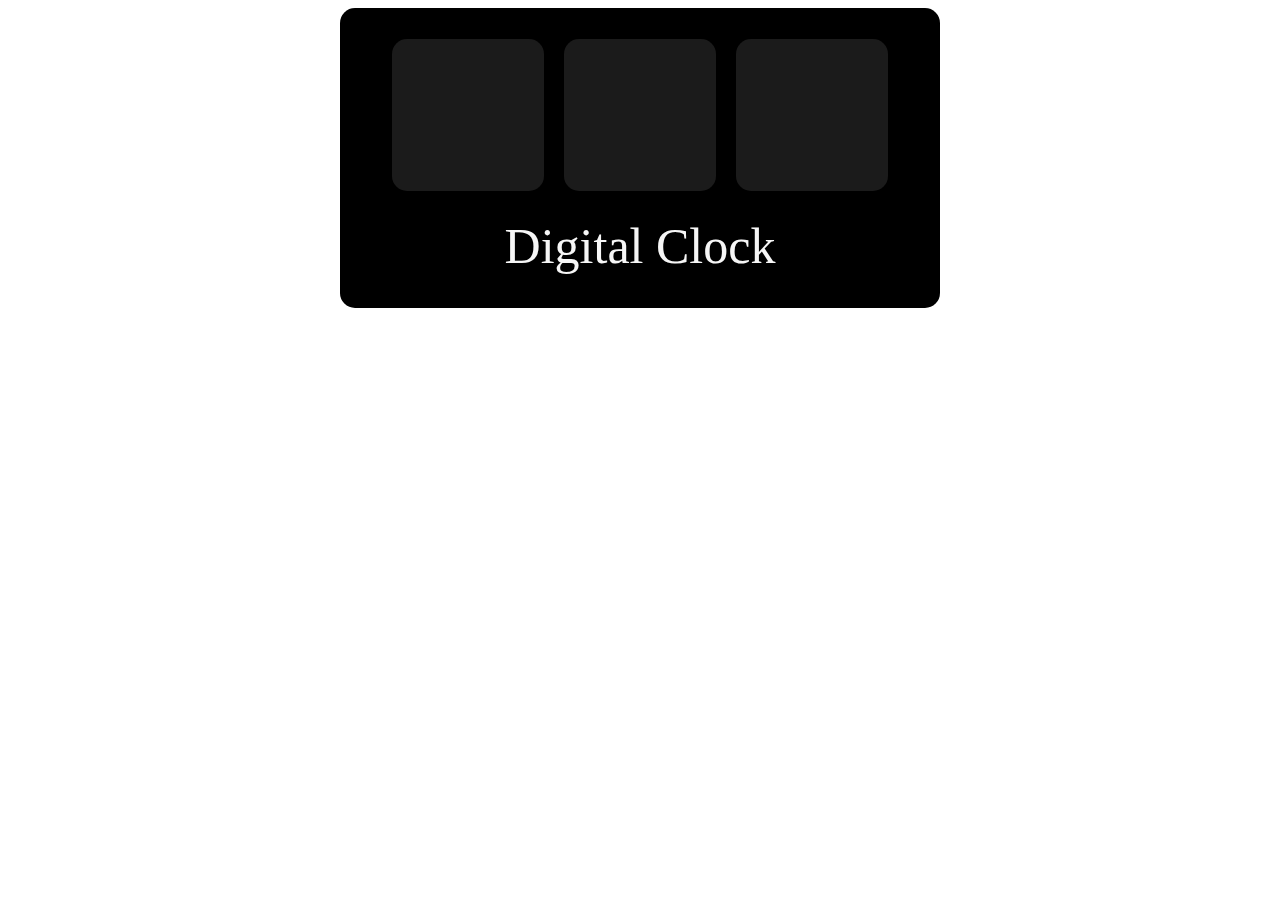
<file: Clock/index.html>
<!DOCTYPE html>
<html lang="en">
<head>
    <meta charset="UTF-8">
    <meta name="viewport" content="width=device-width, initial-scale=1.0">
    <title>Document</title>
    <link rel="stylesheet" href="style.css">
</head>
<body>
    <div class="main">
        <div class="ClockBg">

            <div class="time">
                <div class="display">
                    <div class="text"></div>
                </div>
    
                <div class="display">
                    <div class="text"></div>
                </div>
    
                <div class="display">
                    <div class="text"></div>
                </div>
            </div>

            <div class="ctext">
                <div class="clocktext">
                Digital Clock
                </div>
            </div>
        </div>
    </div>
</body>
<script src="script.js"></script>
</html>
</file>
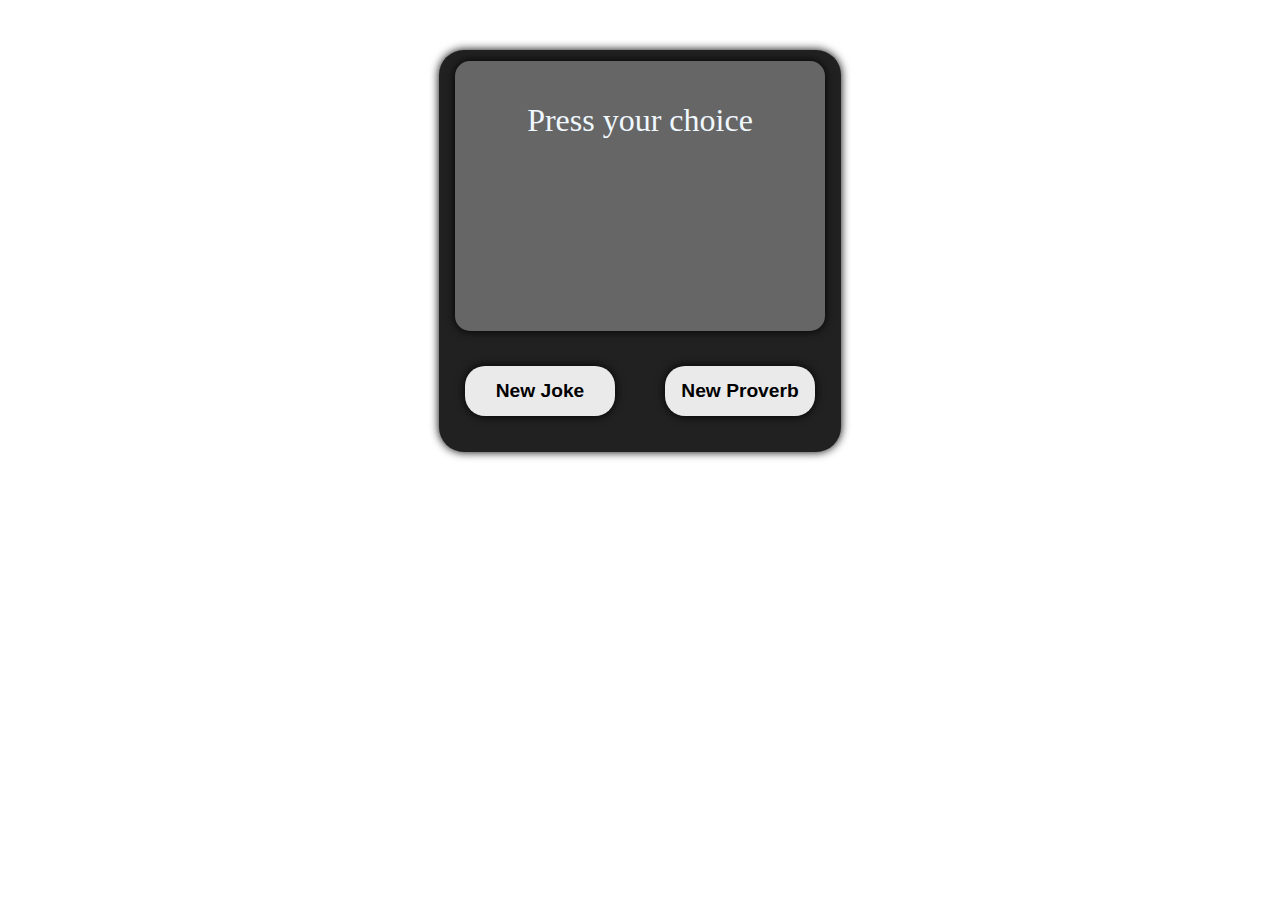
<file: Joke-Proverb/index.html>
<!DOCTYPE html>
<html lang="en">
<head>
    <meta charset="UTF-8">
    <meta name="viewport" content="width=device-width, initial-scale=1.0">
    <title>Tell a Joke</title>
    <link rel="stylesheet" href="style.css">
</head>
<body>
    <div class="main">
        <div id="B1"> 

            <div class="submain">
                <div class="box">
                    <div id="content">
                        Press your choice
                    </div>
                </div>
            </div>
        
            <div class="submain">
                <div class="button">
                    <button id="Newjoke" class="pressButton" onclick="Newjoke()">
                        New Joke
                    </button>
                </div>
                <div class="button">
                    <button id="NewProverb" class="pressButton" onclick="NewProverb()">
                        New Proverb
                    </button>
                </div>
            </div>

        </div>
    </div>
    <script src="script.js"></script>
</body>
</html>
</file>
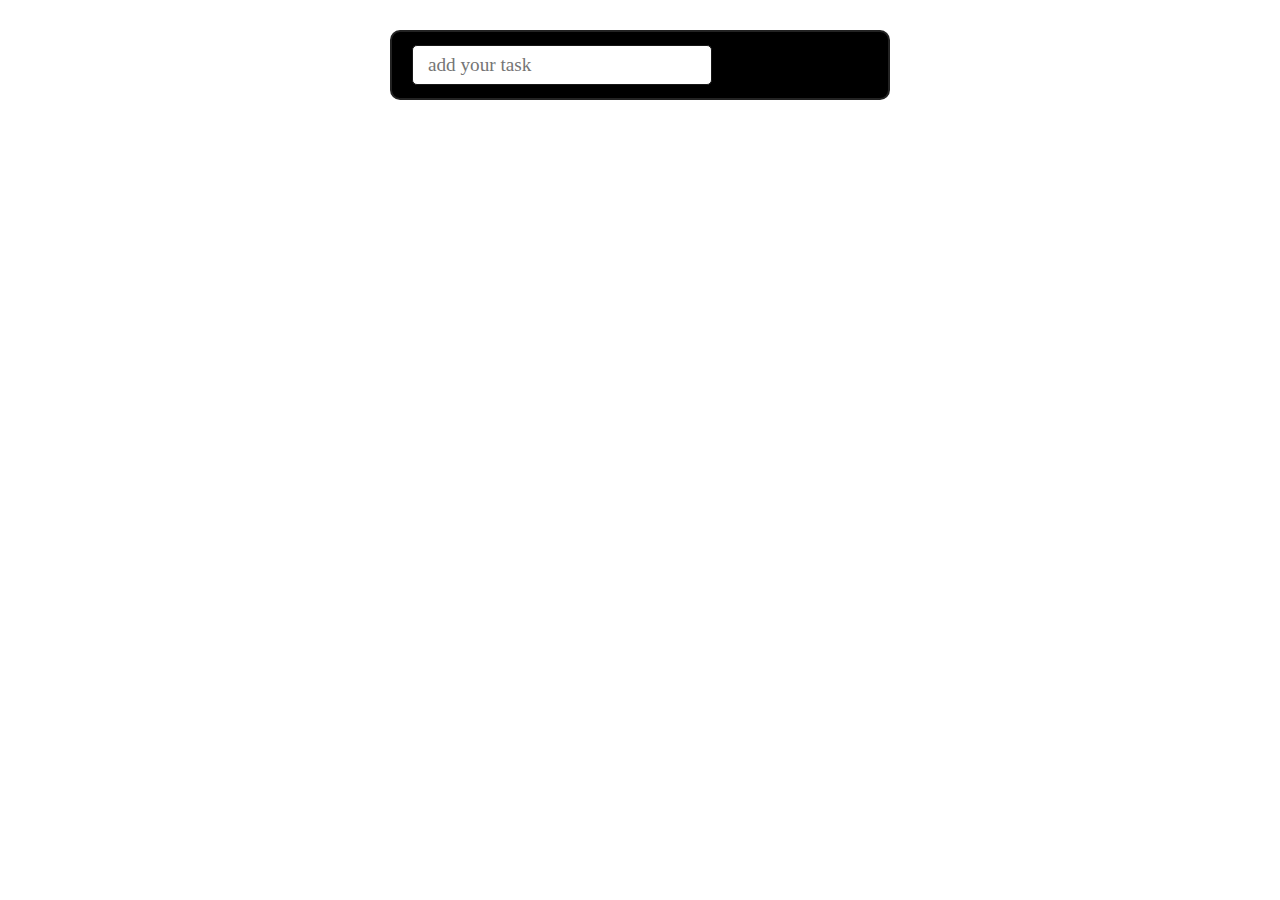
<file: Tasks/index.html>
<!DOCTYPE html>
<html lang="en">
<head>
    <meta charset="UTF-8">
    <meta name="viewport" content="width=device-width, initial-scale=1.0">
    <title>I think To'do</title>
    <link rel="stylesheet" href="style.css">    
</head>
<body>
    <div class="main">
        <div class="main1">
            <div class="submain submain-input">
                <div class="input-main">
                    <div class="sub-input-main input-text">
                        <input type="text" placeholder="add your task" id="textinput">
                    </div>

                    <div class="sub-input-main task-add-button">
                        <button type="submit" id="Add" hidden="false";>
                            Add
                        </button>
                    </div>
                </div>
            </div>

            <div class="submain submain-task">
                <!-- <div class="task-main">
                    <div class="task-text task-main-sub">
                        do my home work
                    </div>

                    <div class="task-button task-main-sub">
                        <button class="increment buttons">
                            + ( Up direction )
                        </button>
                        <button class="decrement buttons">
                            -  (    Remove )
                        </button>
                
                    </div>
                </div> -->
            </div>
        </div>
    </div>

    <script src="script.js"></script>

</body>
</html>
</file>
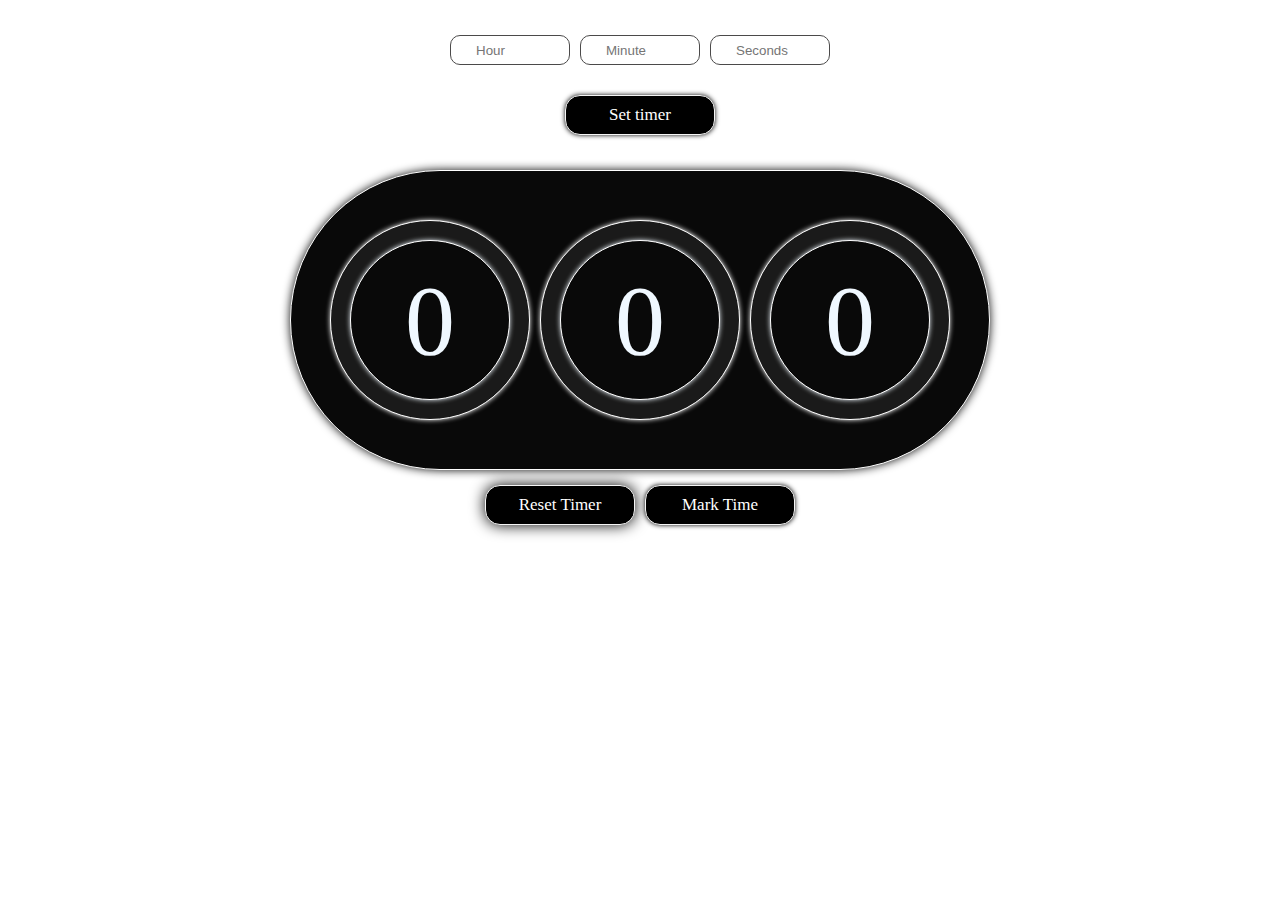
<file: Timer/index.html>
<!DOCTYPE html>
<html lang="en">
<head>
    <meta charset="UTF-8">
    <meta name="viewport" content="width=device-width, initial-scale=1.0">
    <link rel="stylesheet" href="styple.css">
    <title> Timer </title>
</head>
<body>
    <div class="main">
        <div class="submain">
            <div class="IO">
                <div class="input">
                    <input type="text" placeholder="Hour" id="inputHour">
                    <input type="text" placeholder="Minute" id="inputMinute">
                    <input type="text" placeholder="Seconds" id="inputSecond">
                </div>
                <div class="input">
                    <button type="submit" id="subButton">
                        <div class="buttonText">
                            Set timer
                        </div>
                    </button>
                </div>
            </div>
        </div>
        <div class="submain">
            <div class="display-main">
                <div class="display">
                    <div class="text">
                     0   
                    </div>
                </div>

                <div class="display">
                    <div class="text">
                    0
                    </div>
                </div>

                <div class="display">
                    <div class="text">
                    0
                    </div>
                </div>            
            </div>
        </div>
        <div class="submain">
                <button type="reset" id="resetButton">
                    <div class="buttonText">
                        Reset Timer
                    </div>
                </button>

                <button id="markButton">
                    <div class="buttonText">
                        Mark Time
                    </div>
                </button>

        </div>
        <div class="submain" id="list-time">
            
        </div>
    </div>
    <script src="script.js"></script>
</body>
</html>
</file>
<file: Clock/style.css>
.body{
    background-color: #F6F6F6;
    display: flex;
    justify-content: center;
    align-items: center;
}

.main{
    display: flex;
    justify-content: center;
    align-items: center;
}

.ClockBg{
    width: 600px;
    height: 300px;
    background-color: #000000;
    border: 1PX solid transparent;
    box-sizing: border-box;
    border-radius: 15px;

}

.time{
    display: flex;
    justify-content: center;
    align-items: center;
}

.display{
    width: 150px;
    height:  150px;
    display: flex;
    justify-content: center;
    align-items: center;
    vertical-align: bottom;
    border : 1px solid transparent;
    margin: 30px 10px;
    border-radius: 15px;
    background-color: #1b1b1b;
}

.text{
    width: 135px;
    height: 135px;
    border: 1px solid transparent;
    border-radius: 10px;
    display: flex;
    justify-content: center;
    align-items: center;
    font-size: 75px;
    color: rgb(251, 251, 251);
    font-family: cursive;   
}

.clocktext{
    font-size: xx-large;
    display: flex;
    justify-content: center;
    align-items: center;
    font-family: cursive;
    color: #F6F6F6;
    font-size: 50px;
}

.ctext{
    display: flex;
    justify-content: center;
    align-items: center;
    height: 50px;
}
</file>
<file: Joke-Proverb/style.css>
*{
    margin: 0px;
    padding: 0px;
}

.main{
    display: flex;
    justify-content: center;
}

#B1{
    height: 400px;
    width: 400px;
    border: 1px solid transparent;
    border-radius: 25px;
    /* background-color: rgb(45, 45, 45); */
    background-color: #212121;
    box-shadow: 0px 0px 10px 0px ;
    margin: 50px;
}

.submain{
    display: flex;
    justify-content: center;
    vertical-align: baseline;
}

.box{
    height: 270px;
    width: 370px;
    margin: 10px;
    box-sizing: border-box;
    border: 1px dotted transparent;
    border-radius: 15px;
    /* background-color: rgb(136, 135, 135); */
    background-color: #666666;
    box-shadow: 0px 0px 10px 0px;
    display: flex;
    justify-content: center;
    vertical-align: bottom ;
}

.pressButton{
    width: 150px;
    height: 50px;
    border: 1px solid transparent;
    border-radius: 20px;
    margin: 25px;
    box-shadow: 0px 0px 10px 0px;
    font-size: larger;
    font-family: 'Gill Sans', 'Gill Sans MT', Calibri, 'Trebuchet MS', sans-serif;
    font-weight: bold;
    /* background-color: aliceblue; */
    background-color: #eaeaea;
}

.pressButton:hover{
    scale: 103%;
}

#content{
    /* height: 270px; */
    /* width: 370px; */
    width: 250px;
    text-align: center;
    color: aliceblue;
    font-size: xx-large;
    margin: 40px;
}
</file>
<file: Tasks/style.css>
.body{
    display: flex;
    justify-content: center;
    align-items: center;
}

.main{
    width: 550px;
    /* height: 500px; */
    margin: auto;
    /* border: 1px solid gray; */
    display: flex;
    justify-content: space-around;
    box-sizing: border-box;
    border-radius: 10px;
}

.submain{
    /* margin: 20px 20px; */
    margin: 22px auto;
    
}

.input-main{
    display: flex;
    justify-content: space-between;
    align-items: center;
    width: 500px;
    height: 70px;
    border: 2px solid rgb(35, 35, 35);
    border-radius: 10px;
    box-sizing: border-box;
    background-color: black;
    color : green;
    /* box-shadow: 0px 0px 10px 0px; */
}

.task-main{
    width: 500px;
    height: 60px;
    display: flex;
    justify-content: space-around;
    align-items: center;
    border: 1px solid green;
    box-sizing: border-box;
    border-radius: 10px;
    background-color: black;
    margin: 3px auto;
}

.task-text{
    display: flex;
    justify-content: left;
    align-items: center;
    padding-left: 15px;
    width: 300px;
    height: 40px;
    border: 1px solid transparent;
    
    box-sizing: border-box;
    border-radius: 10px;
    background: rgb(24, 24, 24);
    color: white;
    font-family: cursive;
    font-size: larger;
}

.task-text:hover{
    box-shadow: 0px 0px 5px 0px;
}

.task-main-sub{
    margin: 5px 20px;
}

.submain-task{
    
}

.sub-input-main{
    margin: auto 20px;
}

#Add{
    width: 100px;
    height: 40px;
    color: white;
    background-color: rgb(24, 24, 24);
    border: 1px solid rgb(24, 24, 24);
    box-sizing: border-box;
    border-radius: 5px;
    font-size: larger;
    font-family: cursive;
}

#Add:hover{
    box-shadow: 0px 0px 5px 0px;
    scale: 103%;
}

input{
    width: 300px;
    height: 40px;
    border: 1px solid rgb(24, 24, 24);
    border-radius: 5px;
    box-sizing: border-box;
    font-size: larger;
    font-family: cursive;
}

input[type=text]{
    padding-left: 15px;
}

input:focus{
    scale: 103%;
    color: green;
    border: 1px solid rgb(0, 172, 0);
    box-shadow: 0px 0px 5px 0px;
}

.buttons{
    width: 40px;
    height: 40px;
    border: 1px solid transparent;
    border-radius: 50%;
    margin: 5px;
    color: white;
    
    background-color: rgb(24, 24, 24);
    /* font-family: cursive; */

}

.buttons:hover{
    box-shadow: 0px 0px 5px 0px;
    scale: 103%;
}
</file>
<file: Timer/styple.css>
.main{
    margin: 0%;
    padding: 0%;
}

.submain{
    display: flex;
    justify-content: center;
    align-items: center;
    margin: 10px 20px;
}

.display-main{
    display: flex;
    justify-content: center;
    align-items: center;
    width: 700px;
    height: 300px;
    border: 1px solid white;
    box-shadow: 0px 0px 10px 0px;
    box-sizing: border-box;
    background-color: rgb(9,9,9);
    border-radius: 150px;
    color: rgb(9, 9, 9);

}

.display{
    display: flex;
    justify-content: center;
    align-items: center;
    height: 200px;
    width: 200px;
    border: 1px solid white;
    box-sizing: border-box;
    border-radius: 50%;
    background-color: rgb(26, 26, 26);
    box-shadow: 0px 0px 5px 0px;
    margin: 5px;
    color: white;

}

.text{
    display: flex;
    justify-content: center;
    align-items: center;
    width: 160px;
    height: 160px;
    border: 1px solid white;
    box-sizing: border-box;
    border-radius: 50%;
    background-color: rgb(9, 9, 9);
    color: aliceblue;
    font-family: cursive;
    font-size: 100px;
    box-shadow: 0px 0px 5px 0px;
}

.input{
    display: flex;
    justify-content: center;
    align-items: center;
    margin: 20px;
}

.input input{
    width : 120px;
    height: 30px;
    border: 1px solid rgb(75, 74, 74);
    border-radius: 10px;
    background-color: white;
    margin: 5px;
    box-sizing: border-box;
    
}

input[type=text]{
    display: flex;
    justify-content: center;
    padding: 2px 25px;
}

input[type=text]:focus{
    border: 1px solid rgb(153, 153, 153);
    scale: 102%;
}

button{
    width: 150px;
    height: 40px;
    color: black;
    background-color: black;
    border: 1px solid whitesmoke;
    border-radius: 15px;
    box-sizing: border-box;
    box-shadow: 0px 0px 5px 0px;
    font-family: cursive;
    font-size: 17px;
    margin: 5px;
}

button:hover{
    scale: 105%;
}

#resetButton{
    width: 150px;
    height: 40px;
    color: black;
    background-color: black;
    border: 1px solid whitesmoke;
    border-radius: 15px;
    box-sizing: border-box;
    box-shadow: 0px 0px 15px 0px;
    font-family: cursive;
    font-size: 17px;
}

.buttonText{
    color: white;
}

.Mark-list{
    display: flex;
    justify-content: space-around;
    align-items: center;
    width: 150px;
    height: 50px;
    border: 1px solid black;
    border-radius: 10px;
    box-sizing: border-box;
    margin: 5px;
}

.Mark-list-child{
    display: flex;
    justify-content: center;
    align-items: center;
    width: 30px;
    height: 30px;
    margin: 5px;
    border: 1px solid red;
    box-sizing: border-box;
    border-radius: 7px;
}
</file>
